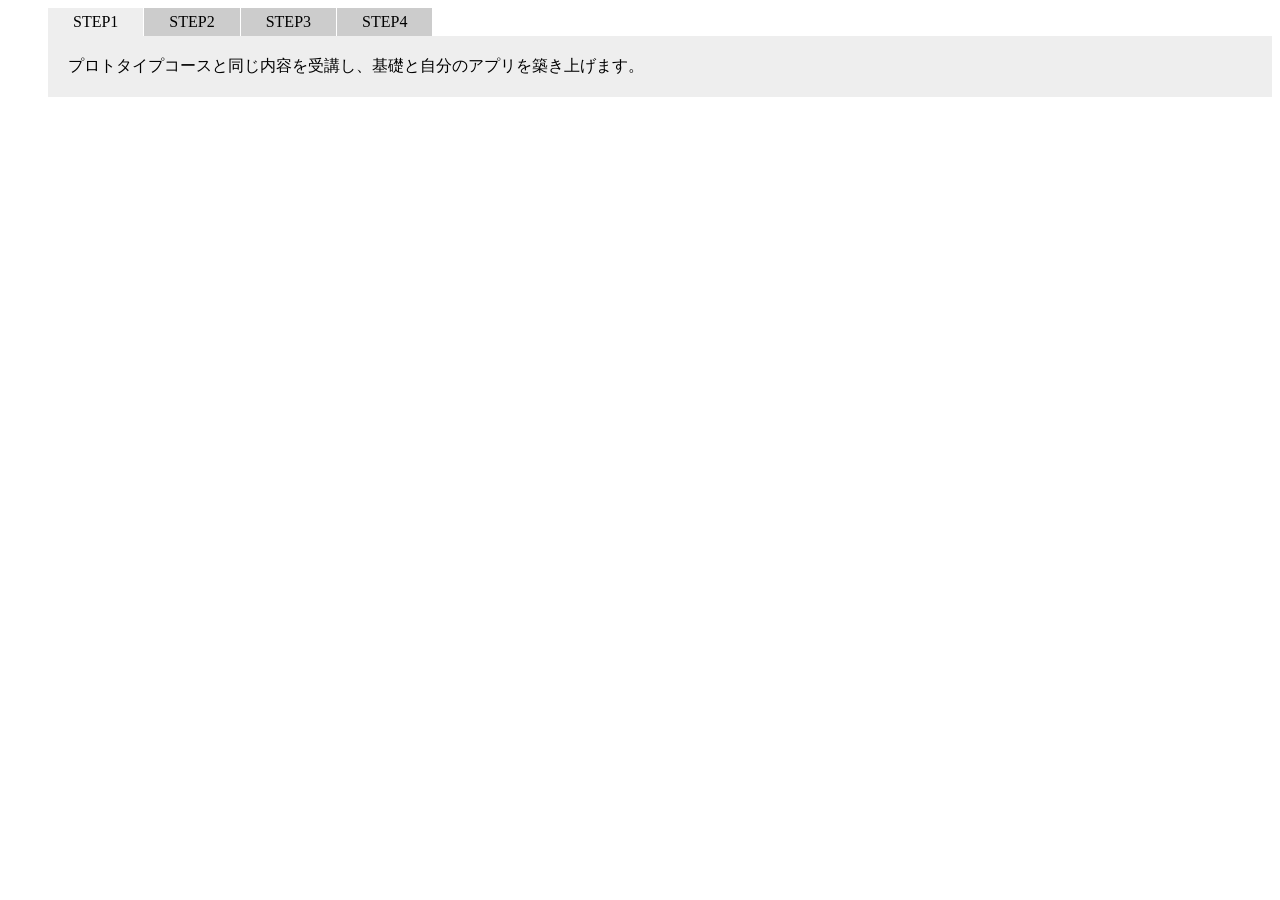
<file: jQuery-ex1/index.html>
<!DOCTYPE html>
<html>
  <head>
    <meta charset="utf-8">
    <title>jQuery入門演習1</title>
    <link rel="stylesheet" type="text/css" href="index.css">
  </head>
  <body>
    <ul class="tab">
      <li class="select">STEP1</li>
      <li>STEP2</li>
      <li>STEP3</li>
      <li>STEP4</li>
    </ul>
    <ul class="content">
      <li>
        プロトタイプコースと同じ内容を受講し、基礎と自分のアプリを築き上げます。
      </li>
      <li class="hide">
        実際の案件から抽出した、課題型テキストを学習して、実践力を身に付けます。
      </li>
      <li class="hide">
        全10回のテーマ授業（実践Git,テスト開発）を受講し、さらに理解を深めます。
      </li>
      <li class="hide">
        実務と同等のチーム開発で、実践力を磨きます。エキスパートエンジニアからレビューをうけ、さらに成長します。
      </li>
    </ul>
    <script src="https://code.jquery.com/jquery-3.2.1.min.js" integrity="sha256-hwg4gsxgFZhOsEEamdOYGBf13FyQuiTwlAQgxVSNgt4=" crossorigin="anonymous"></script>
    <script type="text/javascript" src="main.js"></script>
  </body>
</html>
</file>
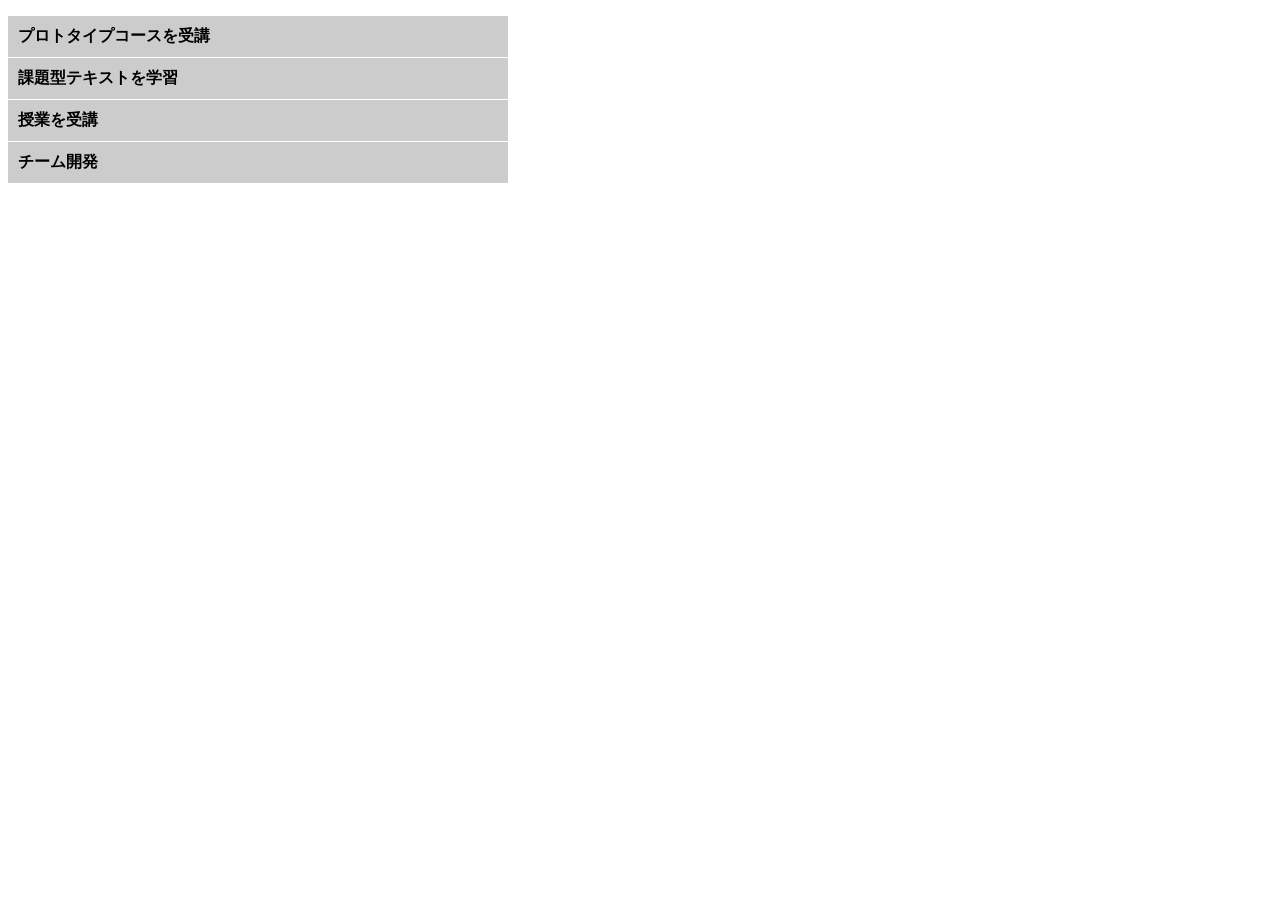
<file: jQuery-ex2/index.html>
<!DOCTYPE html>
<html>
  <head>
    <meta charset="utf-8">
    <title>jQuery入門演習2</title>
    <link rel="stylesheet" type="text/css" href="index.css">
  </head>
  <body>
    <dl id="accordion">
      <dt>プロトタイプコースを受講</dt>
      <dd>プロトタイプコースと同じ内容を受講し、基礎と自分のアプリを築き上げます。</dd>
      <dt>課題型テキストを学習</dt>
      <dd>実際の案件から抽出した、課題型テキストを学習して、実践力を身に付けます。</dd>
      <dt>授業を受講</dt>
      <dd>全10回のテーマ授業（実践Git,テスト開発）を受講し、さらに理解を深めます。</dd>
      <dt>チーム開発</dt>
      <dd>実務と同等のチーム開発で、実践力を磨きます。エキスパートエンジニアからレビューをうけ、さらに成長します。</dd>
    </dl>
    <script src="https://code.jquery.com/jquery-3.2.1.min.js" integrity="sha256-hwg4gsxgFZhOsEEamdOYGBf13FyQuiTwlAQgxVSNgt4=" crossorigin="anonymous"></script>
    <script type="text/javascript" src="main.js"></script>
  </body>
</html>
</file>
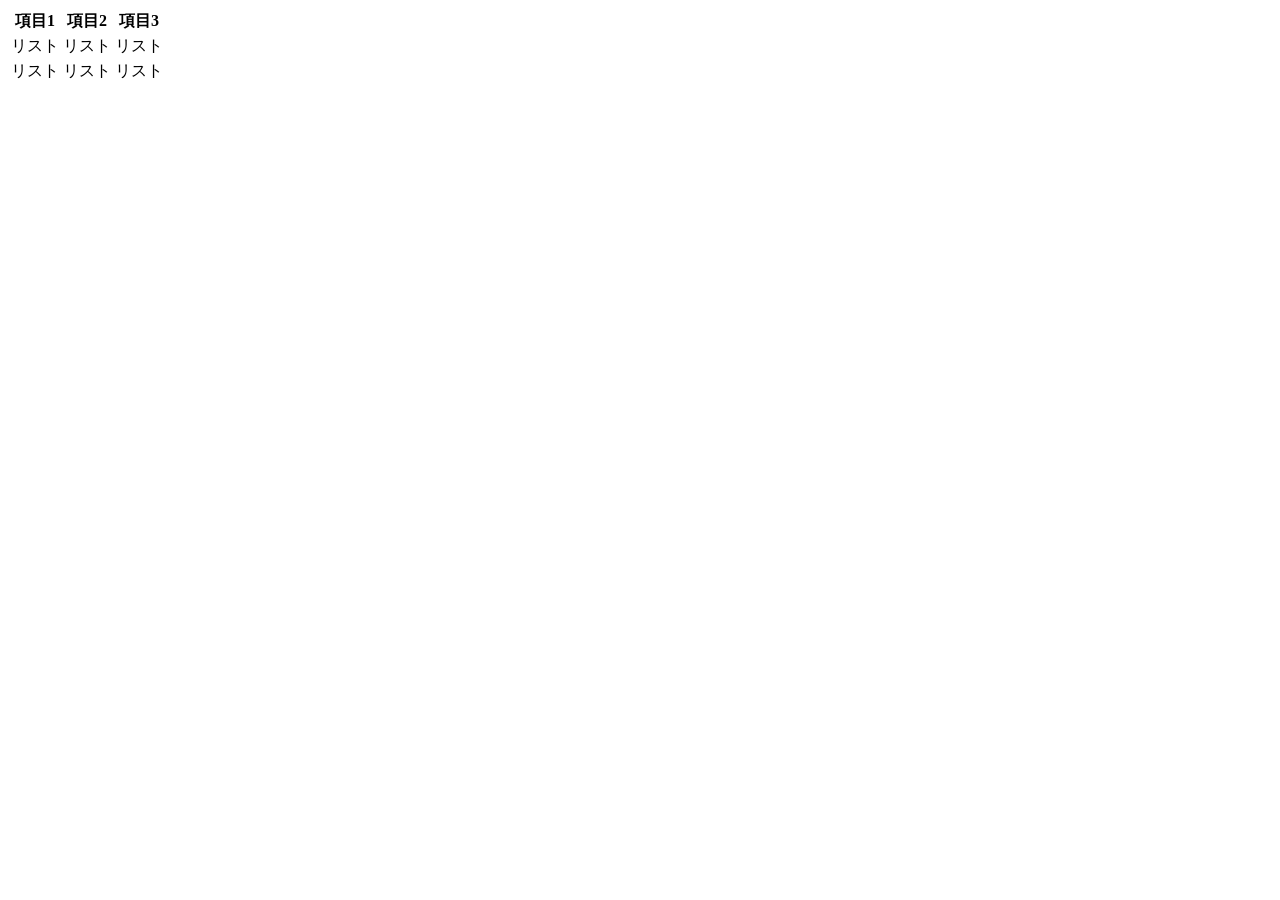
<file: test.html>
<!DOCTYPE html>
<html>
  <head>
    <meta charset="utf-8">
    <title>jQuery入門</title>
  </head>
  <body>
    <table>
      <tr>
        <th>項目1</th>
        <th>項目2</th>
        <th>項目3</th>
      </tr>
      <tr>
        <td>リスト</td>
        <td>リスト</td>
        <td>リスト</td>
      </tr>
      <tr>
        <td>リスト</td>
        <td>リスト</td>
        <td>リスト</td>
      </tr>
    </table>
    <script src="https://code.jquery.com/jquery-3.2.1.min.js" integrity="sha256-hwg4gsxgFZhOsEEamdOYGBf13FyQuiTwlAQgxVSNgt4=" crossorigin="anonymous"></script>
    <script>
      $(function() {
        $('table').find('td').data('count', 0)
        .on('click', function(){
          let $this = $(this);
          let number = $this.data('count') + 1;
          $this
          .data('count', number)
          .text(number);
        });
      });
    </script>
  </body>
</html>
</file>
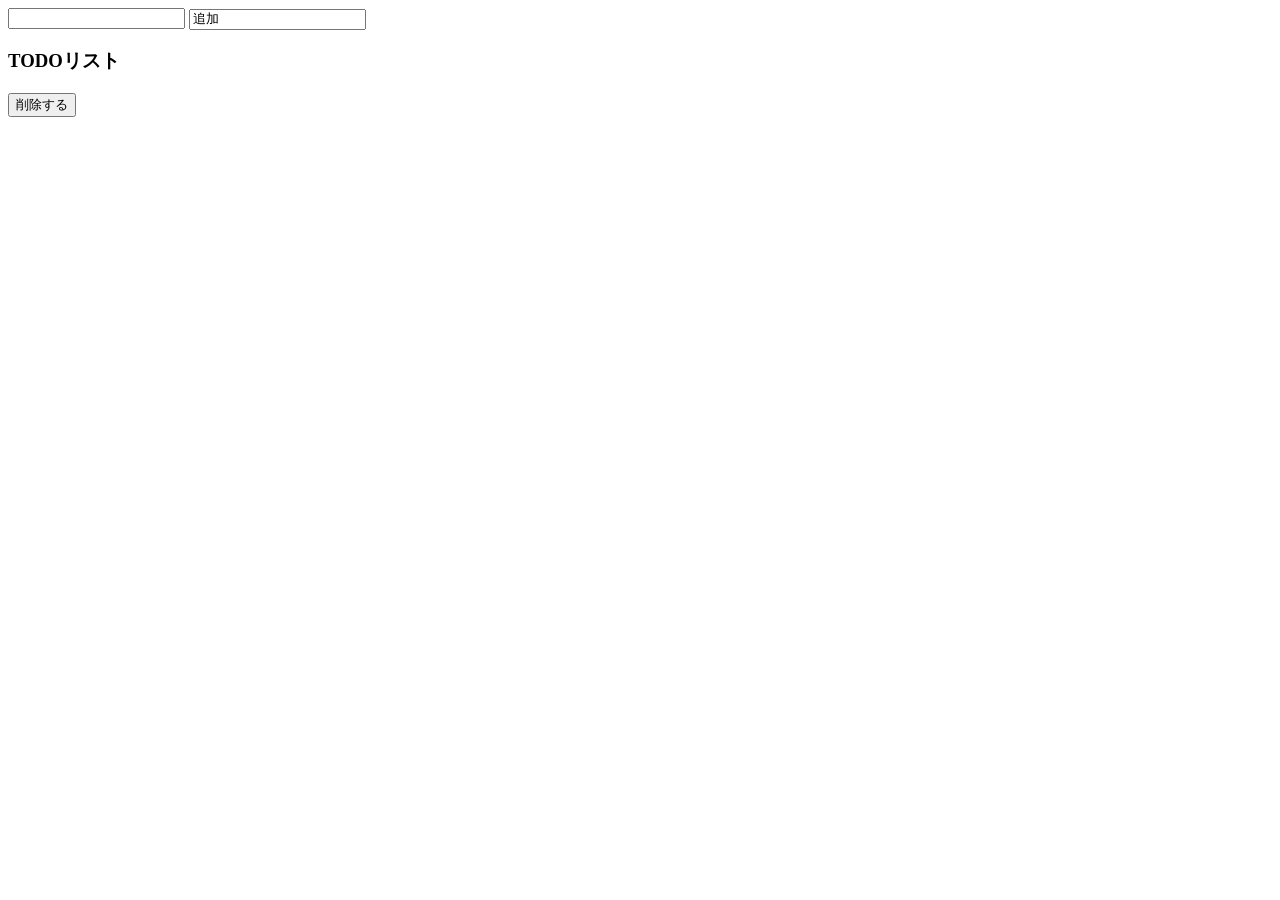
<file: dom_code/test.html>
<!DOCTYPE html>
<html>
  <head>
    <meta charset="utf-8">
    <title>DOM操作入門</title>
  </head>
  <body>
    <form>
      <input type="text" name="" id="name"/>
      <input  value="追加" id="btn"/>
    </form>
    <h3>TODOリスト</h3>
    <ul id="lists"></ul>
    <button type="button" id="deleteButton">削除する</button>
    <script>
      const lists = document.getElementById('lists');
      const target = document.getElementById('btn');
      target.addEventListener('click', function() {
        const form = document.getElementById('name');
        const list = document.createElement('li');
        list.textContent = form.value;
        list.addEventListener('click', function(e) {
          const doneList = e.target;
          doneList.style.textDecoration = 'line-through'; <!-- 追加 -->
          doneList.style.color = 'gray'; <!-- 追加 -->
          doneList.style.fontStyle = 'italic'; <!-- 追加 -->
        },false);
        lists.appendChild(list);
        form.value = "";
      },false);
      
      const deleteButton = document.getElementById('deleteButton');
      deleteButton.addEventListener('click', function() {
        while (lists.firstChild) {
          lists.removeChild(lists.firstChild);
        }
      },false);
    </script>
  </body>
</html>
</file>
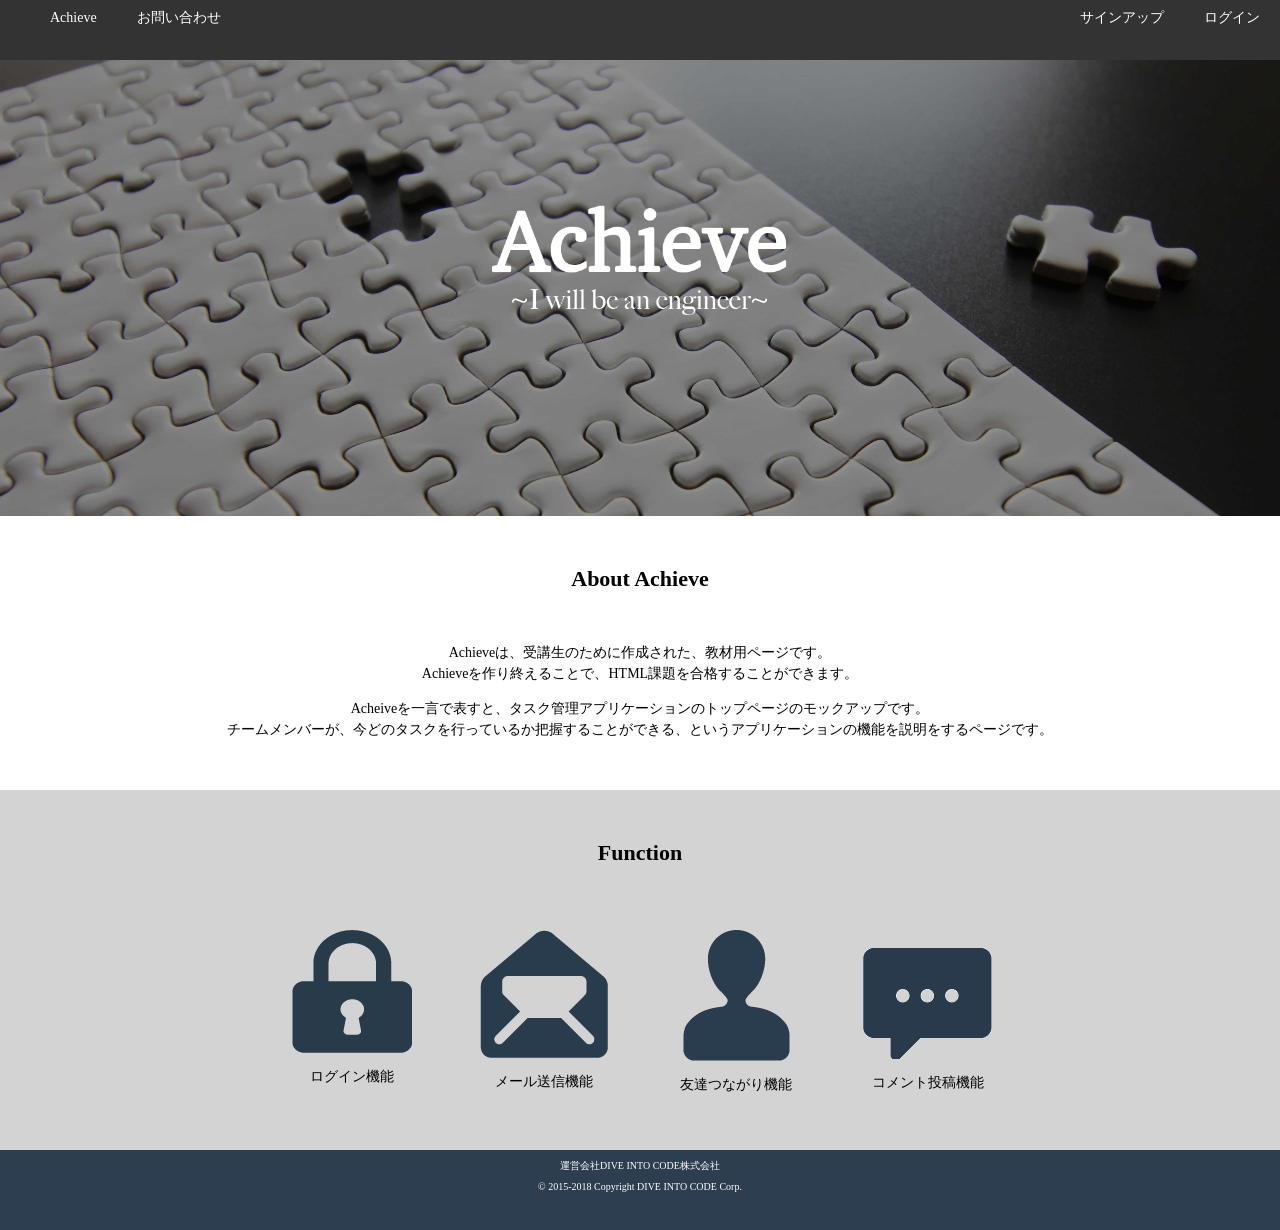
<file: html_2_exam/sample.html>
<!DOCTYPE html>
<html lang="ja">
<head>
    <meta charset="UTF-8">
    <meta http-equiv="Content-Type" content="text/html; charset=utf-8" />
    <title>Achieve</title>
    <link rel="stylesheet" href="css/normalize.css">
    <link rel="stylesheet" href="css/sample.css">
</head>
<body>
  <header>
    <ul>
      <li class="left"><a href="#">Achieve</a></li>
      <li class="left"><a href="#">お問い合わせ</a></li>
     <div class="list-right">
      <li class="right"><a href="#">サインアップ</a></li>
      <li class="right"><a href="#">ログイン</a></li>
      </div>
    </ul>
  </header>
  <section class="main-header">
    <img src="images/achieve.png">
  </section>
  <section class="about">
    <h1>About Achieve</h1>
    <p>
      Achieveは、受講生のために作成された、教材用ページです。<br>
      Achieveを作り終えることで、HTML課題を合格することができます。
    </p>
    <p>
      Acheiveを一言で表すと、タスク管理アプリケーションのトップページのモックアップです。<br>
      チームメンバーが、今どのタスクを行っているか把握することができる、というアプリケーションの機能を説明をするページです。
    </p>
  </section>
  <section class="function">
    <h1>Function</h1>
    <div class="function-images">
      <div class="function-image">
        <img src="images/key.png">
        <p>ログイン機能</p>
      </div>
      <div class="function-image">
        <img src="images/mails.png">
        <p>メール送信機能</p>
      </div>
      <div class="function-image">
        <img src="images/girls.png">
        <p>友達つながり機能</p>
      </div>
      <div class="function-image">
        <img src="images/comment.png">
        <p>コメント投稿機能</p>
      </div>
    </div>
  </section>
  <footer>
    <p>運営会社DIVE INTO CODE株式会社</p>
    <p>© 2015-2018 Copyright DIVE INTO CODE Corp.</p>
  </footer>
</body>
</html>
</file>
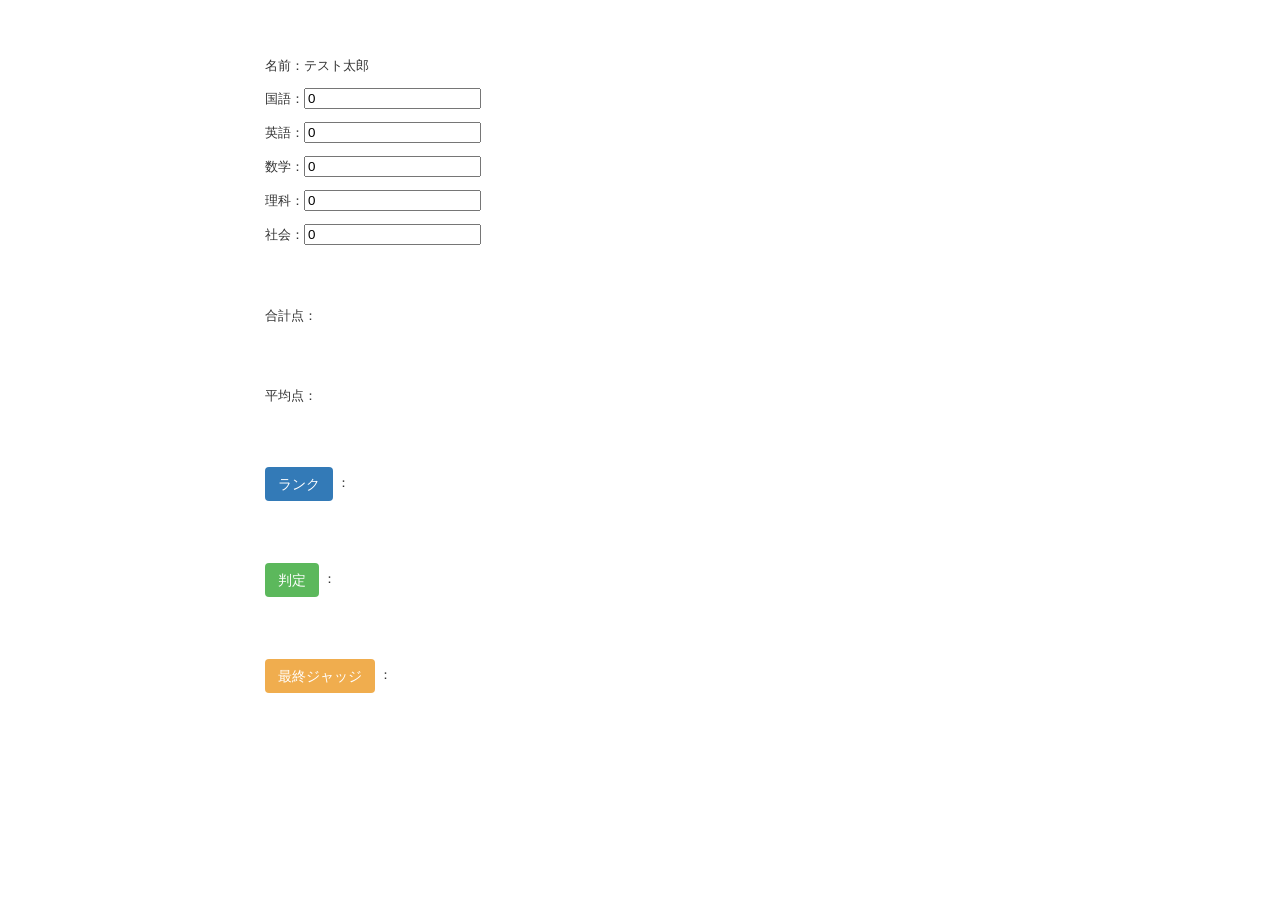
<file: javascript_exam/scoring.html>
<!DOCTYPE html>
<html lang="en">
  <head>
    <meta charset="UTF-8">
    <meta http-equiv="Content-Type" content="text/html; charset=utf-8" />
    <link rel="stylesheet" integrity="sha384-BVYiiSIFeK1dGmJRAkycuHAHRg32OmUcww7on3RYdg4Va+PmSTsz/K68vbdEjh4u" crossorigin="anonymous">
    <link type="text/css" rel="stylesheet" href="scoring.css">
    <title>DIVE INTO SAMPLE JavaScript</title>
  </head>
  <body>
    <div class="container">
      <br><br>
      <p>名前：テスト太郎</p>
      <p>国語：<input type="number" id="national_language" value=0></p>
      <p>英語：<input type="number" id="english" value=0></p>
      <p>数学：<input type="number" id="mathematics" value=0></p>
      <p>理科：<input type="number" id="science" value=0></p>
      <p>社会：<input type="number" id="society" value=0></p>
      <br><br>
      <p>合計点：<label id="sum_indicate"></label></p>
      <br><br>
      <p>平均点：<label id="average_indicate"></label></p>
      <br><br>
      <p><label class="btn btn-primary" id="btn-evaluation">ランク</label> ： <label id="evaluation"></label></p>
      <br><br>
      <p><label class="btn btn-success" id="btn-judge">判定</label> ： <label id="judge"></label></p>
      <br><br>
      <p><label class="btn btn-warning" id="btn-declaration">最終ジャッジ</label> ： <label id="declaration"></label></p>
    </div>
    <script src="https://code.jquery.com/jquery-3.2.1.min.js"></script>
    <script src="scoring.js"></script>
  </body>
</html>
<!-- ここに書かれているHTMLの記述はあくまでヒントとして用意された雛形なので、書かれている記述に従わずに実装したいという場合は、自分の好きに実装して構いません。合格要件をすべて満たしていれば合格となります。 -->
</file>
<file: jQuery-ex1/index.css>
.tab {
    list-style:none;
    overflow:hidden;
    margin: 0;
  }
  .tab li {
    background:#ccc;
    padding:5px 25px;
    float:left;
    margin-right:1px;
  }
  .tab li.select {
    background:#eee;
  }
  .content {
    list-style:none;
    margin: 0;
  }
  .content li{
    background:#eee;
    padding:20px;
  }
  .hide {
    display:none;
  }
</file>
<file: jQuery-ex2/index.css>
#accordion {
    width: 500px;
  }
  #accordion dt {
    border-bottom: solid 1px white;
    background-color: #ccc;
    cursor: pointer;
    padding: 10px;
    font-weight: bold;
  }
  #accordion dd {
    border: solid 1px #ccc;
    margin: 0px;
    padding: 10px;
  }
</file>
<file: html_2_exam/css/sample.css>
html {
  font-size: 62.5%;
  position: relative;
  min-height: 100%;
}

body {
  text-align: center;
}

.main-header {
  padding-bottom: 13%;
  width: 100%;
  background-size: cover;
  background-image: url("../images/header.jpg");
  background-attachment: fixed;
}

/* ここから */
ul {
  margin: 0;
  padding: 0;
}

li {
  list-style: none;
}

h1 {
  font-size: 2.2rem;
}

p {
  font-size: 1.4rem;
}

header {
  background-color: #333333;
  font-size: 1.4rem;
  width: 100%;
  height: 60px;
  position: fixed;
  z-index: 10;
}

header ul {
  margin-left: 30px;
}

header ul a {
}

header li a {
  color: #fff;
  text-decoration: none;
  padding: 10px 20px;
  display: block;
}

header li a:hover {
  text-decoration: underline;
}

header ul:after {
}

.left {
  float: left;
}

.list-right {
  float: right;
}

.right {
  float: left;
}
/* ここまでがheader部分の実装 */

.main-header {
  width: 100%;
  height: 350px;
  position: relative;
}

.main-header img {
/* main画像（白い「Achieve」の文字の画像）部分の実装 */
  position: absolute;
  width: 300px;
  top: 0;
  right: 0;
  bottom: 0;
  left: 0;
  margin: auto;
}

.about {
/* About Achieve部分の実装 */
  margin-top: 50px;
  margin-bottom: 50px;
}

.about h1 {
  margin-bottom: 50px;
}

.about p {
  line-height: 1.5;
}

/* ここから */
.function {
  background-color: #D3D3D3;
  padding-bottom: 200px;

}

.function h1 {
  padding-top: 50px;
  padding-bottom: 50px;
}

.function-images {
  width: 60%;
  margin: 0 auto;
  height: 100px

}

.function-image {
  width: 25%;
  float: left;
}
/* ここまでがfunction部分の実装 */

footer {
/* footer部分の実装 */
  background-color: #2C3E4F;
  color: #fff;
  width: 100%;
  height: 80px;
  position: absolute;
  bottom: 0;
}

footer p {
  font-size: 1rem;
  vertical-align: bottom;
}

.footer-text {
  margin-top: 30px;
}

.clearfix:after {
  content : "";
  display: block;
  clear: both;
}
</file>
<file: javascript_exam/scoring.css>
body {
    background-color: #fff;
    color: #333;
    font-family: verdana, arial, helvetica, sans-serif;
    font-size: 13px;
    line-height: 18px;
  }
  p {
    font-family: verdana, arial, helvetica, sans-serif;
    font-size: 13px;
    line-height: 18px;
  }
  
  pre {
    background-color: #eee;
    padding: 10px;
    font-size: 11px;
  }

  a {
  color: #000;
  
  
  }

  .container {
    width: 750px;
    padding-right: 15px;
    padding-left: 15px;
    margin-right: auto;
    margin-left: auto;
  }
  .btn-success {
    color: #fff;
    background-color: #5cb85c;
    border-color: #4cae4c;
  }
  .btn-primary {
    color: #fff;
    background-color: #337ab7;
    border-color: #2e6da4;
  }
  .btn-warning {
    color: #fff;
    background-color: #f0ad4e;
    border-color: #eea236;
  }
  .btn {
    display: inline-block;
    padding: 6px 12px;
    margin-bottom: 0;
    font-size: 14px;
    font-weight: 400;
    line-height: 1.42857143;
    text-align: center;
    white-space: nowrap;
    vertical-align: middle;
    -ms-touch-action: manipulation;
    touch-action: manipulation;
    cursor: pointer;
    -webkit-user-select: none;
    -moz-user-select: none;
    -ms-user-select: none;
    user-select: none;
    background-image: none;
    border: 1px solid transparent;
    border-radius: 4px;
  }
  .alert {
    padding: 15px;
    margin-bottom: 20px;
    border: 1px solid transparent;
    border-radius: 4px;
  }
  .alert-info {
    color: #31708f;
    background-color: #d9edf7;
    border-color: #bce8f1;
  }
  label {
    display: inline-block;
    max-width: 100%;
    margin-bottom: 5px;
    font-weight: 700;
  }
</file>
